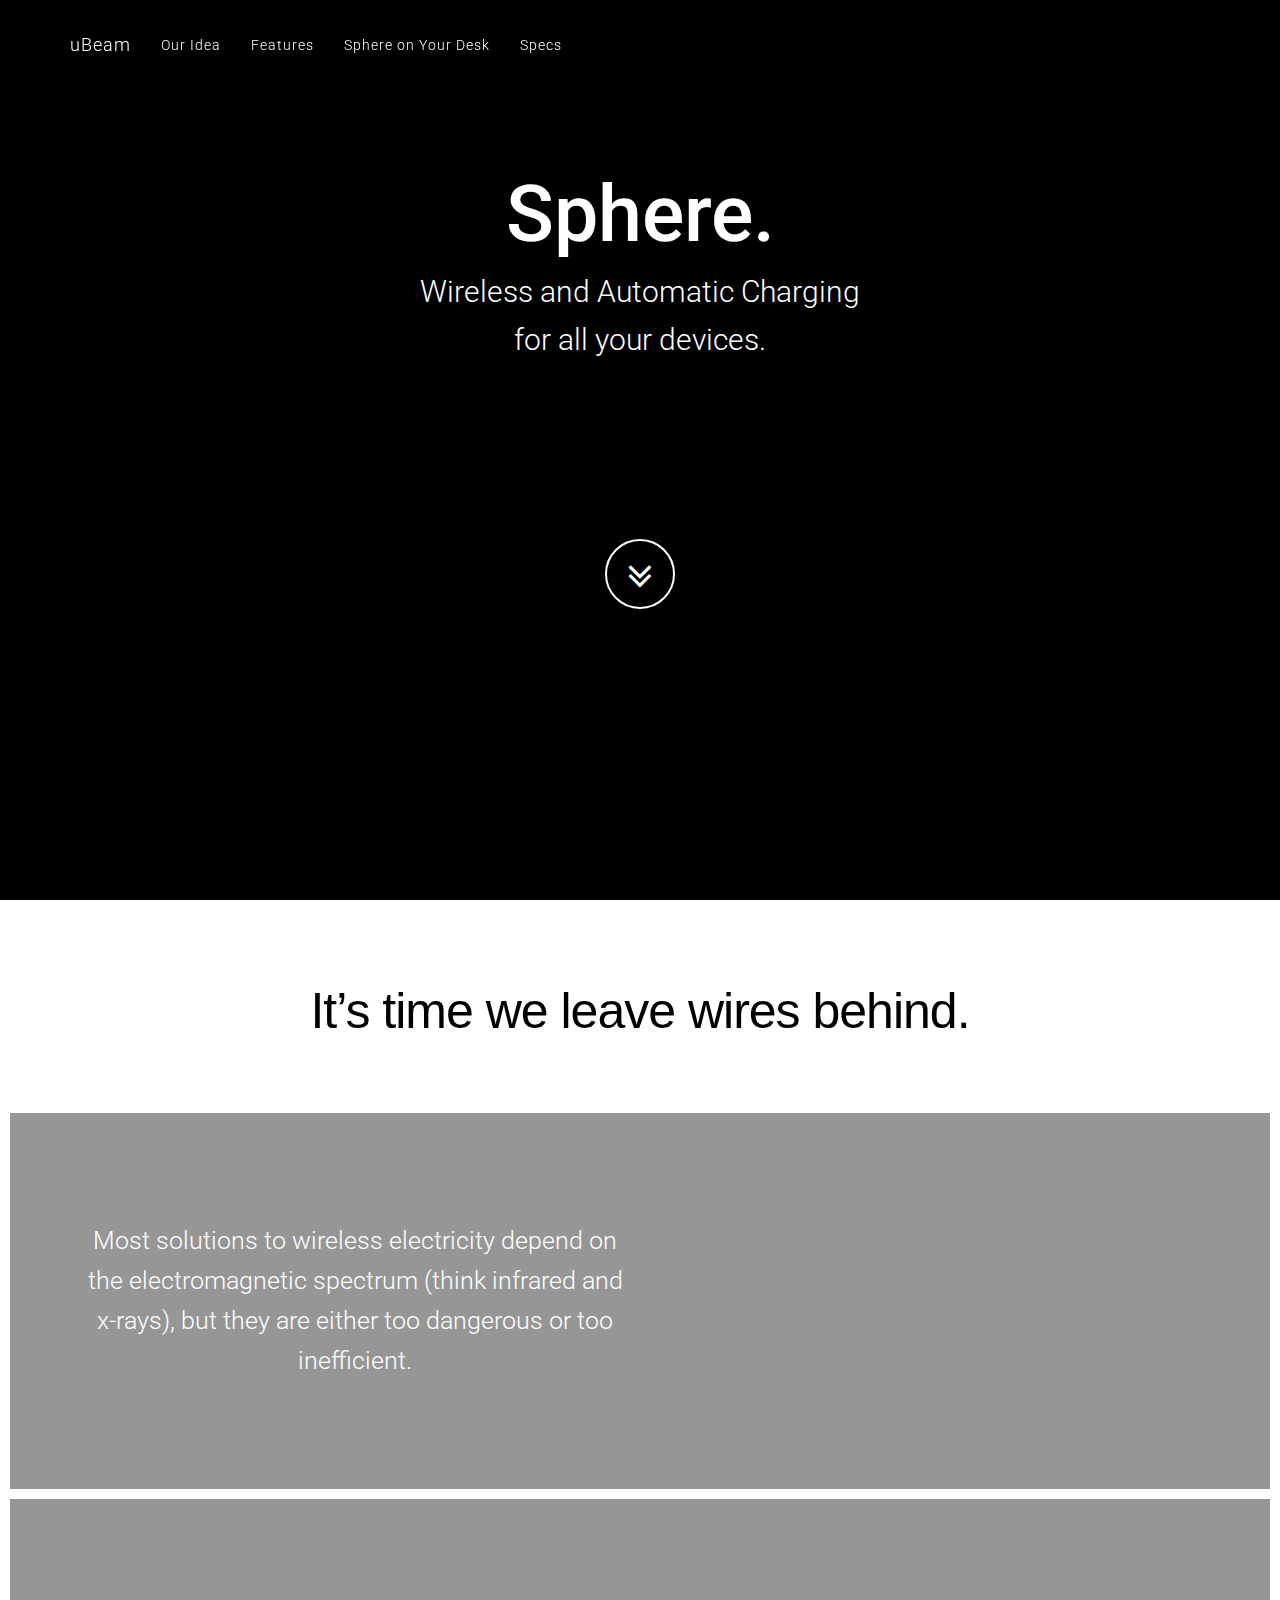
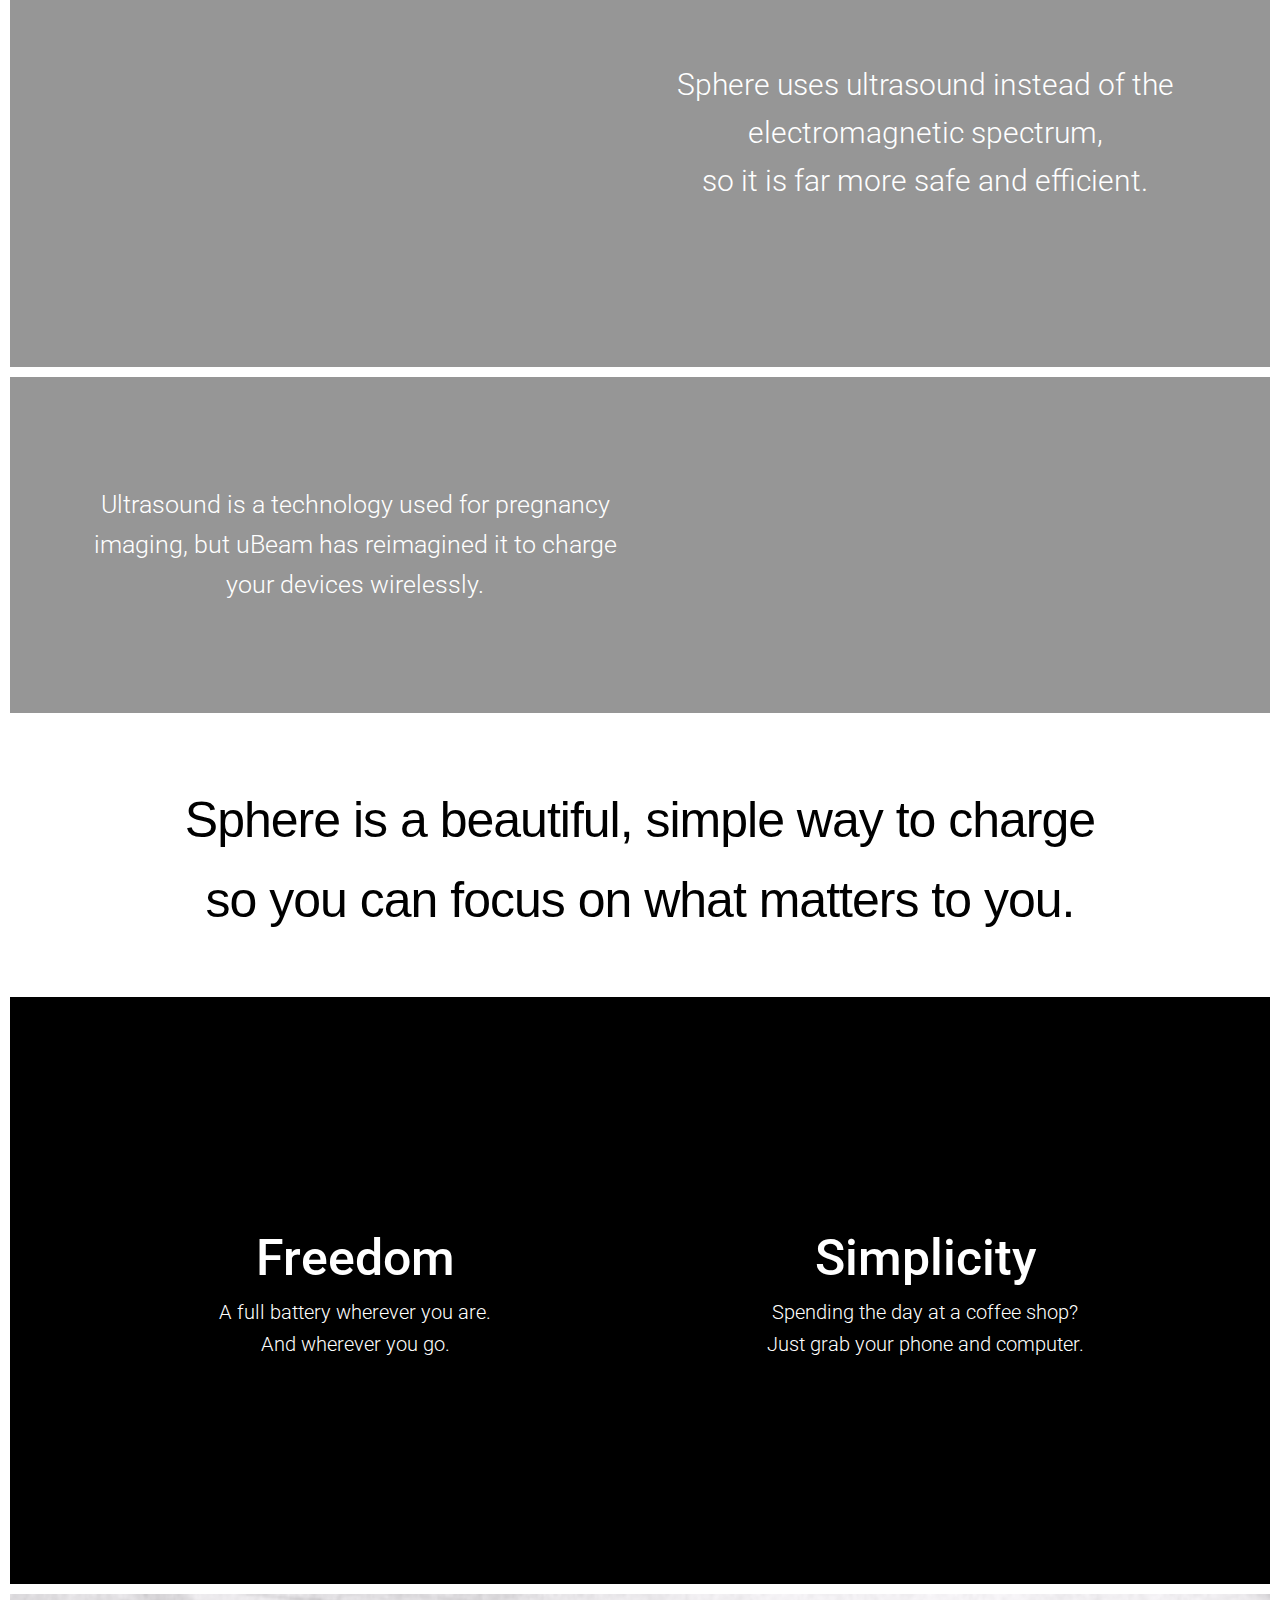
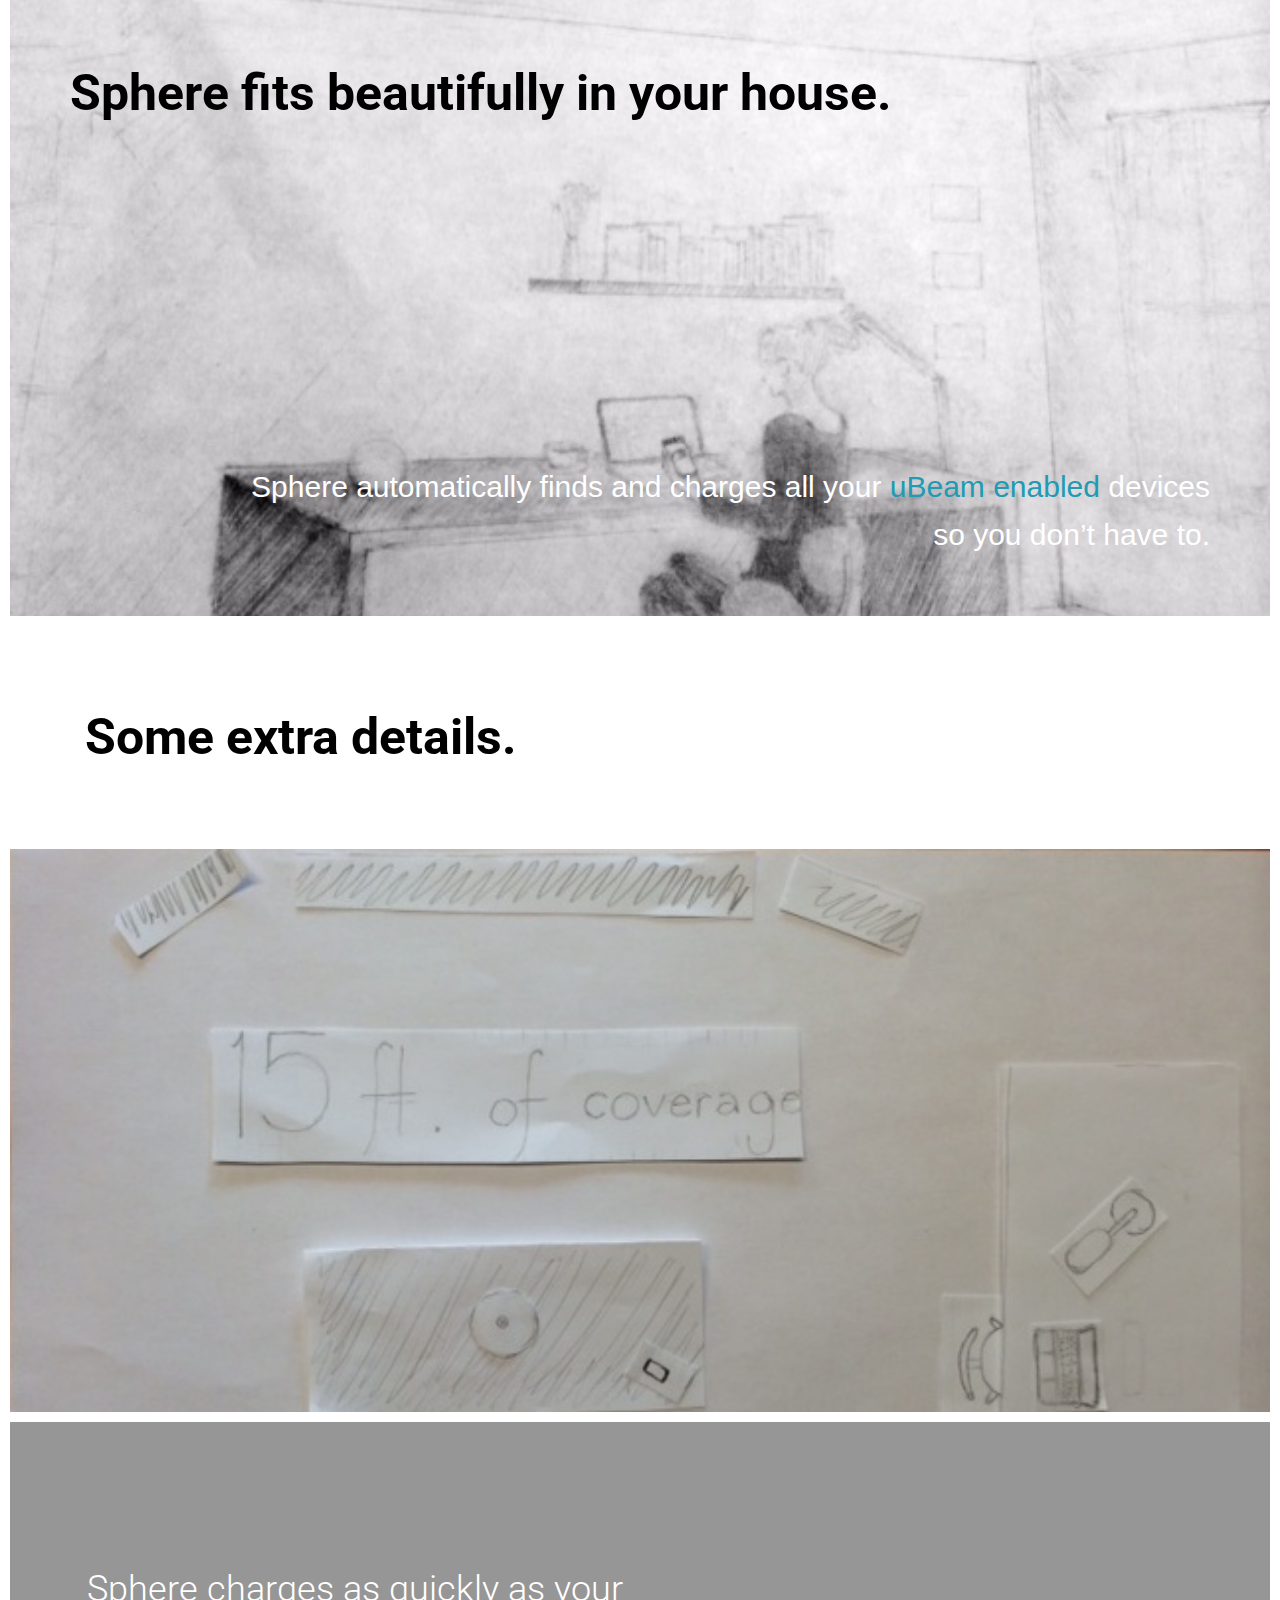
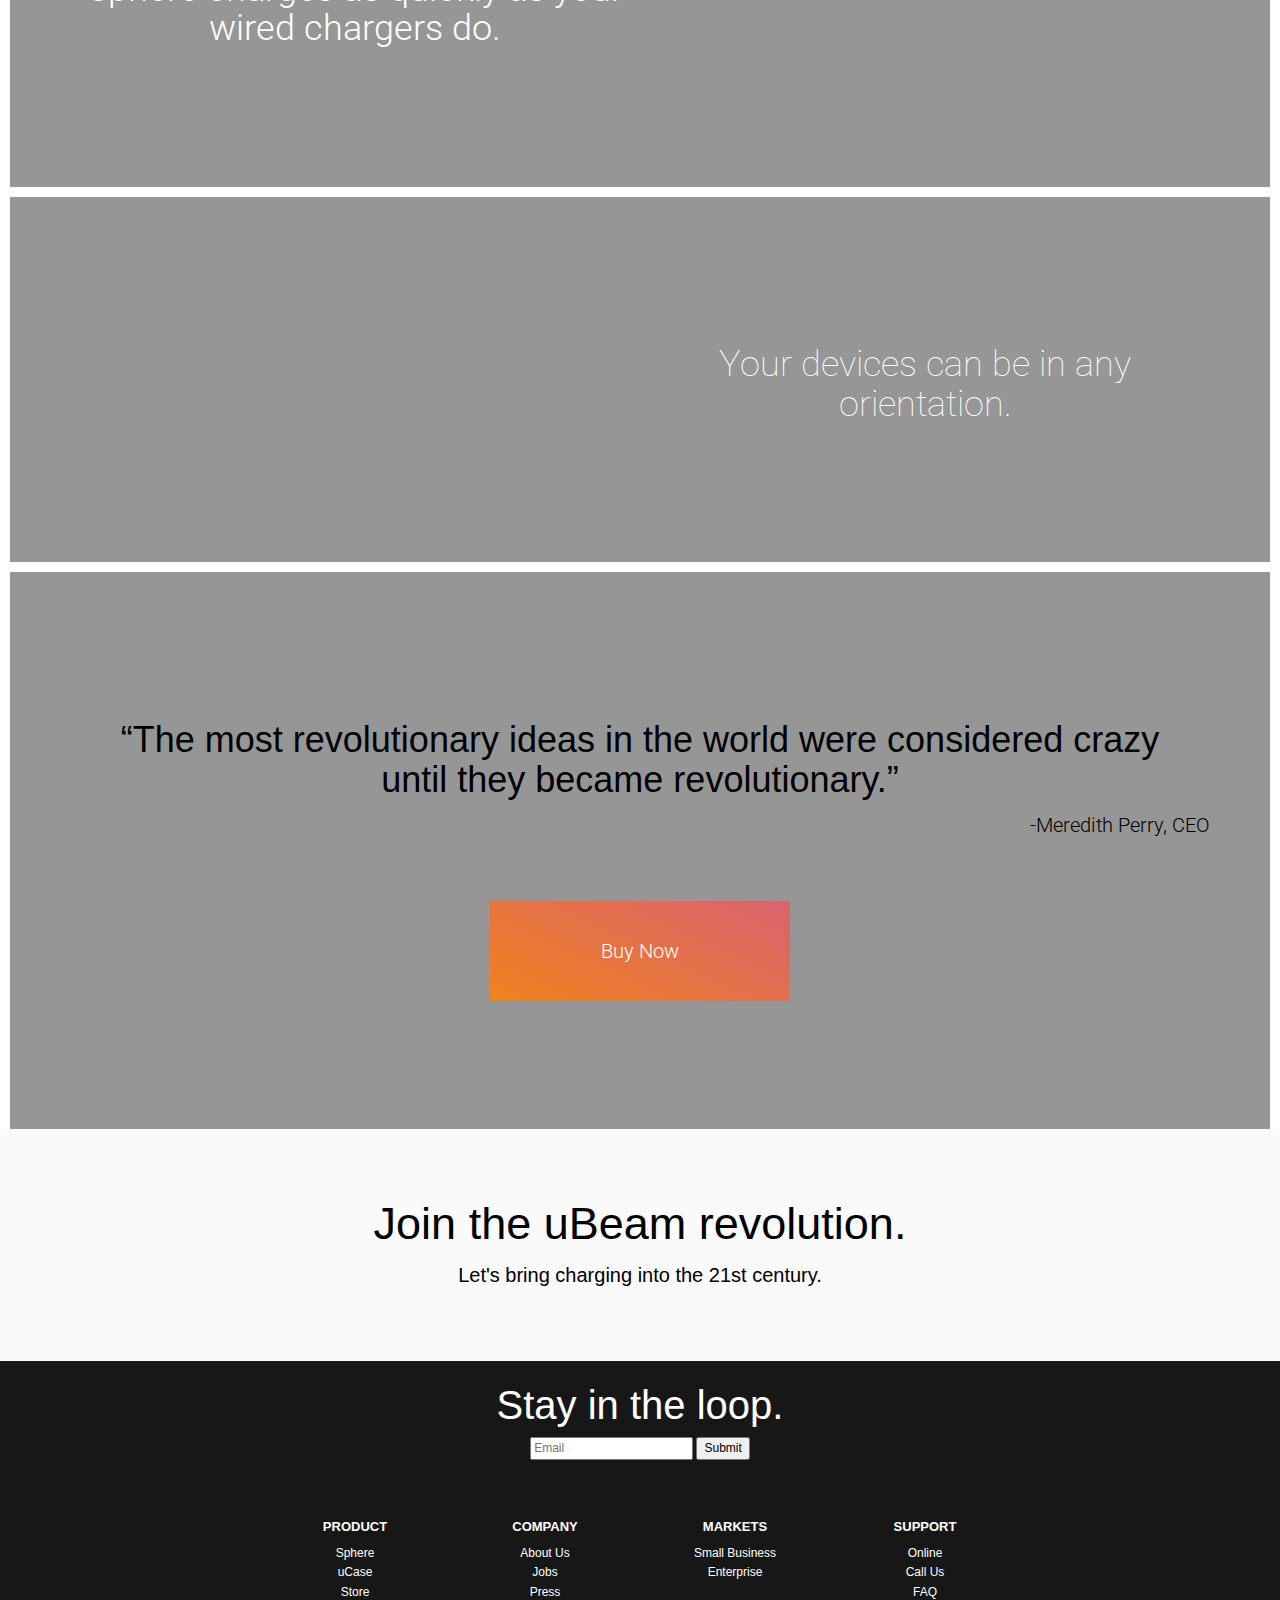
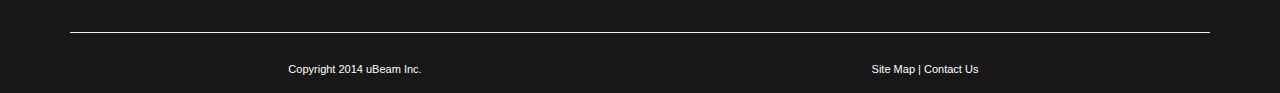
<file: index.html>
<!DOCTYPE html>
<html lang="en">

<head>

    <meta charset="utf-8">
    <meta http-equiv="X-UA-Compatible" content="IE=edge">
    <meta name="viewport" content="width=device-width, initial-scale=1">
    <meta name="description" content="">
    <meta name="author" content="">

    <title>uBeam: A World Free From Wires</title>
    
    <!-- Bootstrap Core CSS -->
    <link href="css/bootstrap.min.css" rel="stylesheet">

    <!-- Custom CSS -->
    <link href="css/homepage.css" rel="stylesheet">

    <!-- Custom Fonts -->
    <link href='http://fonts.googleapis.com/css?family=Roboto:400,300' rel='stylesheet' type='text/css'>
    
    <link href="font-awesome-4.1.0/css/font-awesome.min.css" rel="stylesheet" type="text/css">
    <link href="http://fonts.googleapis.com/css?family=Lora:400,700,400italic,700italic" rel="stylesheet" type="text/css">
    <link href="http://fonts.googleapis.com/css?family=Montserrat:400,700" rel="stylesheet" type="text/css">

    <!-- HTML5 Shim and Respond.js IE8 support of HTML5 elements and media queries -->
    <!-- WARNING: Respond.js doesn't work if you view the page via file:// -->
    <!--[if lt IE 9]>
        <script src="https://oss.maxcdn.com/libs/html5shiv/3.7.0/html5shiv.js"></script>
        <script src="https://oss.maxcdn.com/libs/respond.js/1.4.2/respond.min.js"></script>
    <![endif]-->

</head>


<body id="page-top" data-spy="scroll" data-target=".navbar-fixed-top">
    
    <!-- Navigation -->
    <nav class="navbar navbar-custom navbar-fixed-top" role="navigation">
        <div class="container">
            <div class="navbar-header">
                <button type="button" class="navbar-toggle" data-toggle="collapse" data-target=".navbar-main-collapse">
                    <i class="fa fa-bars"></i>
                </button>
                <a class="navbar-brand page-scroll" href="#page-top">
                    <span class="light"></span>uBeam
                </a>
            </div>

            <!-- Collect the nav links, forms, and other content for toggling -->
            <div class="collapse navbar-collapse navbar-left navbar-main-collapse">
                <ul class="nav navbar-nav">
                    <!-- Hidden li included to remove active class from about link when scrolled up past about section -->
                    <li class="hidden"><a href="#page-top"></a></li>
                    <li><a class="page-scroll" href="#about">Our Idea</a></li>
                    <li><a class="page-scroll" href="#contact">Features</a></li>
                    <li><a class="page-scroll" href="#example">Sphere on Your Desk</a></li>
                    <li><a class="page-scroll" href="#specs">Specs</a></li>
                </ul>
             </div>
            <!-- /.navbar-collapse -->
        </div>
        <!-- /.container -->
    </nav>

    <!-- Intro Header -->
    <header class="intro">
        <div class="intro-body">
            <div class="container">
                    <h1 class="brand-heading">Sphere.</h1>
                    <p> Wireless and Automatic Charging <br> for all your devices.</p>
            </div>
            <p1><a href="#about" class="btn btn-circle page-scroll">
                <i class="fa fa-angle-double-down animated"></i></a>
            </p1>
        </div>
    </header>

    <!-- About Section -->
    <section id="about" class="content-section text-center">
        <div class="about-section">
            <div class = "container">
                <h2>It’s time we leave wires behind. </h2>
            </div>
        </div>
    </section>
    
    <section id="core-tech1" class="content-section text-center">
        <div class="core-tech1">
            <div class="container">
                <div class="col-md-6"> <p>Most solutions to wireless electricity depend on the electromagnetic spectrum (think infrared and x-rays), but they are either too dangerous or too inefficient. </p></div>
            </div>
        </div>
    </section>
    
    <section id="core-tech2" class="content-section text-center">
        <div class="core-tech2">
            <div class="container">
                <div class="col-md-6"></div>
                <div class="col-md-6"><p>Sphere uses ultrasound instead of the electromagnetic spectrum, <br> so it is far more safe and efficient. </p></div>
            </div>
        </div>
    </section>
    
    <section id="core-tech3" class="content-section text-center">
        <div class="core-tech3">
            <div class="container">
                <div class="col-md-6"><p>Ultrasound is a technology used for pregnancy imaging, but uBeam has reimagined it to charge your devices wirelessly.</p></div>
            </div>
        </div>
    </section>
    
        <section id="core-tech4" class="content-section text-center">
            <div class="core-tech4">
                <div class="container">
                    <p>Sphere is a beautiful, simple way to charge <br> so you can focus on what matters to you.</p>
                </div>
            </div>
    </section>
     
    <!-- Contact Section -->
    <section id="contact" class="content-section text-center">
        <div class="contact-section">                 
            <div class = "row">
                <div class="container">
                    <div class = "freedom">
                        <div class = "col-md-6">
                            <h2>Freedom</h2>
                            <p>A full battery wherever you are. <br> And wherever you go.</p>
                        </div>
                    </div>
                    <div class = "simplicty">
                        <div class = "col-md-6">
                            <h2>Simplicity</h2>
                            <p>Spending the day at a coffee shop? <br> Just grab your phone and computer.</p>
                        </div>
                    </div>
                </div>
            </div>
        </div>
    </section>
    
    <section id="example" class="content-section text-center">
        <div class="example-section">
            <div class="container">
                    <h3 class="title">Sphere fits beautifully in your house.</h3>
                    <p>Sphere automatically finds and charges all your <a href="#">uBeam enabled</a> devices <br> so you don’t have to.</p>                
                </div>            
        </div>
    </section>
    
    <section id="specs" class="content-section text-center">
        <div class="specs-section">
            <div class="container">
                <div class = "col-md-6">
                    <h1>Some extra details.</h1>
                </div>
            </div>
        </div>
    </section>
    
    <section id="detail1" class="content-section text-center">
        <div class="detail1">
            <div class="container">
            </div>
        </div>
    </section>
    
    <section id="detail2" class="content-section text-center">
        <div class="detail2">
            <div class="container">
                <div class="col-md-6">
                    <h1>Sphere charges as quickly as your wired chargers do.</h1>
                </div>
                <div class="col-md-6"></div>
            </div>
        </div>
    </section>
    
    <section id="detail3" class="content-section text-center">
        <div class="detail3">
            <div class="container">
                <div class="col-md-6"></div>
                <div class="col-md-6">
                    <h1>Your devices can be in any orientation.</h1>
                </div>
            </div>
        </div>
    </section>
    
    <section id="end" class="content-section text-center">
        <div class="end">
            <div class="container">
                <h1>“The most revolutionary ideas in the world were considered crazy<br data-brackets-id='1735'> until they became revolutionary.”</h1>
                <p>-Meredith Perry, CEO</p>
                <a href="javascript:showOrHide_ME();"><button data-brackets-id='1738' type="ME" style="height:100px; width:300px"> Buy Now </button></a>
            </div>
        </div>
    </section>
    
    <section id="end2" class="content-section text-center">
        <div class="end2">
            <div class="container">
                <h1>Join the uBeam revolution.</h1>
                <p>Let's bring charging into the 21st century.</p>
            </div>
        </div>
    </section>
    
    <!-- Footer -->
        <footer>
        <div class="bottom">
            <div class = "row">
                <div class="container">
                    <div class="e-mail">
                        <h3>Stay in the loop.</h3>
                        <input type= "email" placeholder = "Email">
                        <input type= "submit">
                        </div>
                </div>
                <div class="container">
                        <div class = "col-md-2">
                            <h2></h2>
                            <p></p>
                        </div>
                        <div class = "col-md-2">
                            <h1>PRODUCT</h1>
                            <p>Sphere<br>uCase<br>Store</p>
                        </div>
                        
                        <div class = "col-md-2">
                            <h1>COMPANY</h1>
                            <p>About Us<br>Jobs<br>Press</p>
                        </div>
                        
                        <div class = "col-md-2">
                            <h1>MARKETS</h1>
                            <p>Small Business<br>Enterprise</p>
                        </div>
                        
                        <div class = "col-md-2">
                            <h1>SUPPORT</h1>
                            <p>Online<br>Call Us<br>FAQ</p>
                        </div>
                </div>
            </div>
            
            <div class="container">
                <hr>
                <div class = "col-md-6">
                    <h2>Copyright 2014 uBeam Inc.</h2>
                </div>
                <div class = "col-md-6">
                    <h2>Site Map     |     Contact Us</h2>
                </div>
            </div>
        </div> 
    </footer>

    <!-- jQuery Version 1.11.0 -->
    <script src="js/jquery-1.11.0.js"></script>

    <!-- Bootstrap Core JavaScript -->
    <script src="js/bootstrap.min.js"></script>

    <!-- Plugin JavaScript -->
    <script src="js/jquery.easing.min.js"></script>

    <!-- Custom Theme JavaScript -->
    <script src="js/grayscale.js"></script>

</body>

</html>
</file>
<file: css/homepage.css>
/*!
 * Start Bootstrap - Grayscale Bootstrap Theme (http://startbootstrap.com)
 * Code licensed under the Apache License v2.0.
 * For details, see http://www.apache.org/licenses/LICENSE-2.0.
 */

body {
    width: 100%;
    height: 100%;
    font-family: "Roboto", sans-serif; 
    font-weight: 300;
    color: black;
    background: rgb(250,250,250);
}

html {
    width: 100%;
    height: 100%;
}

h1,
h2,
h3,
h4,
h5,
h6 {
    font-family: "HelveticaNeue-Thin", "Helvetica Neue Light", "Helvetica Neue", Helvetica, Arial, "Lucida Grande", sans-serif;        /*main title attributes*/
}

p {
    font-size: 18px;
    line-height: 1.5;
}

@media(min-width:727px) {
    p {
        font-size: 20px;
        line-height: 1.6;
    }
}

a {
    color: #219ab3;
    -webkit-transition: all .2s ease-in-out;
    -moz-transition: all .2s ease-in-out;
    transition: all .2s ease-in-out;
}

a:hover,
a:focus {
    text-decoration: none;
    color: #11505d;
}

.light {
    font-weight: 400;
}

.navbar-custom {
    margin-bottom: 0;
    border-bottom: 1px solid rgba(255,255,255,.3);
    text-transform: none;
}

.navbar-custom .navbar-brand {
    padding-right: auto;
}

.navbar-custom .navbar-brand:focus {
    outline: 0;
}

.navbar-custom .navbar-brand .navbar-toggle {
    padding: 4px 6px;
    font-size: 16px;
    color: #fff;
}

.navbar-custom .navbar-brand .navbar-toggle:focus,
.navbar-custom .navbar-brand .navbar-toggle:active {
    outline: 0;
}

.navbar-custom a {
    color: white; /*nav bar text before scrolling down*/
}

.navbar-custom .nav li.active {
    outline: none;
    background-color: rgba(255,255,255,.3);
}

.navbar-custom .nav li a {
    -webkit-transition: background .3s ease-in-out;
    -moz-transition: background .3s ease-in-out;
    transition: background .3s ease-in-out;
}

.navbar-custom .nav li a:hover,
.navbar-custom .nav li a:focus,
.navbar-custom .nav li a.active {
    outline: 0;
    background-color: rgba(255,255,255,.3);
}

@media(min-width:767px) {
    .navbar {
        padding: 20px 0;
        border-bottom: 0;
        letter-spacing: 1px;
        background: 0 0;
        -webkit-transition: background .5s ease-in-out,padding .5s ease-in-out;
        -moz-transition: background .5s ease-in-out,padding .5s ease-in-out;
        transition: background .5s ease-in-out,padding .5s ease-in-out;
    }

    .top-nav-collapse {
        padding: 0;
        background: rgba(100,100,100, .98);
    }

    .navbar-custom.top-nav-collapse {
        border-bottom: 2px solid rgba(66,163,255, .8);
    }

}

.intro {
    text-align: center;
    color: white; 
    background: black;
    overflow: hidden;    
    
    -webkit-background-size: cover;
    -moz-background-size: cover;
    background-size: cover;
    -o-background-size: cover;
}

.intro .intro-body .brand-heading {
    margin-top: 15%;
    font-size: 79px;
    font-family: "Roboto", sans-serif; 
}

.intro .intro-body p {
    font-size: 30px;
    font-family: "HelveticaNeue-Thin";
        font-family: "Roboto", sans-serif; 
    font-weight: 300;
}

/*circle*/
.intro p1 {
    position: relative;
    top: 150px;
    display: block;
    text-align: center;  
}

@media(min-width:727px) {
    .intro {
        height: 100%;
        padding: 0;
    }

    .intro .intro-body .brand-heading {
    }

    .intro .intro-body .intro-text {
        font-size: 30px;
    }
}

.about-section {
    display: block;
    background: white;
    
    position: relative;
    padding-top: 5%;
    padding-bottom: 5%;
    
    -webkit-background-size: cover;
    -moz-background-size: cover;
    background-size: cover;
    -o-background-size: cover;
}

.about-section h2 {
    font-size: 50px;
    letter-spacing: -1px;
    font-family: "Arial", sans-serif; 
}

.about-section p {
    font-size: 20px;
    text-align: center;
    font-family: Arial;   
}

.core-tech1 {
    color: white;
    background: rgb(150,150,150);
    border-left: 10px solid white;
    border-right: 10px solid white;
}

.core-tech1 p {
    margin: 20% 0;
    font-size: 25px;
}

.core-tech2 {
    color: white;
    background: rgb(150,150,150);
    border-left: 10px solid white;
    border-right: 10px solid white;
    border-top: 10px solid white;
}

.core-tech2 p {
    margin: 30% 0;
    font-size: 30px;

}

.core-tech3 {
    color: white;
    background: rgb(150,150,150);
    border-left: 10px solid white;
    border-right: 10px solid white;
    border-top: 10px solid white;
}

.core-tech3 p {
    margin: 20% 0;
    font-size: 25px;

}

.core-tech4 {
    color: black;
    background: white;
    
    border-left: 10px solid white;
    border-right: 10px solid white;
    border-top: 10px solid white;
}

.core-tech4 p {
    margin: 5% 0;
    font-size: 50px;
    letter-spacing: -1px;
    font-family: "Arial", sans-serif; 
}

.contact-section {
    display: block;
    background: black;
    
    border-left: 10px solid white;
    border-right: 10px solid white;
}

.contact-section p {
    text-align: center;
    font-size: 20px;
    font-family: "Arial;
}

.contact-section h2 {
    font-size: 50px;
    font-family: "Roboto";
}

/*Simplicity and Freedom paragraphs*/
.contact-section .row {
    color: white;
    padding: 17% 0;
}

.example-section {
    padding-top: 4%;
    
    background: url('/img/photo.jpg');
        
    border-left: 10px solid white;
    border-right: 10px solid white;
    border-top: 10px solid white;
    
    -webkit-background-size: cover;
    -moz-background-size: cover;
    background-size: cover;
    -o-background-size: cover;
}

.example-section .title {
    font-family: "Roboto", sans-serif;
    font-size: 50px;
    font-weight: bold;
    text-align: left;
}

.example-section p {
    margin-top: 30%;
    margin-bottom: 5%;
    text-align: right;
    font-size: 30px;
    font-family: "Arial", sans-serif;
    color: white;
}

.specs-section {
    display: block;
    margin-left: auto;
    margin-right: auto;
    text-align: center;
    
    background: white;
    padding: 5% 0;
    
    border-left: 10px solid white;
    border-right: 10px solid white;
    border-top: 10px solid white;
}

.specs-section h1 {
    font-family: "Roboto", sans-serif;
    font-size: 50px;
    font-weight: bold;
    text-align: left;
}

.detail1 {
    background: url('../img/coverage.JPG') no-repeat;
    padding: 22% 0;
    -webkit-background-size: cover;
    -moz-background-size: cover;
    background-size: cover;
    -o-background-size: cover;
    
    border-left: 10px solid white;
    border-right: 10px solid white;
    border-top: 10px solid white;
}

.detail1 h1 {
    color: white;
    font-family: "Roboto", sans-serif;
    font-weight: 300;
}

.detail2 {
    background: rgb(150,150,150);
    padding: 10% 0%;
    
    border-left: 10px solid white;
    border-right: 10px solid white;
    border-top: 10px solid white;
}

.detail2 h1 {
    color: white;
    font-family: "Roboto", sans-serif; 
    font-weight: 300; /* this is the same font as the coretech panels because of the font-weight. play wtih that. */
}

.detail3 {
    background: rgb(150,150,150);
    padding: 10% 0%;
    
    border-left: 10px solid white;
    border-right: 10px solid white;
    border-top: 10px solid white;
}

.detail3 h1 {
    color: white;
    font-family: "Roboto", sans-serif;
    font-weight: 100; /* this is ever-so slightly thinner/more faint than detail2. */
}

.end {
    background: rgb(150,150,150);
    padding: 10% 0%;
    
    border-left: 10px solid white;
    border-right: 10px solid white;
    border-top: 10px solid white;
}

.end h1 {
    color: black;
    font-family: Arial;
    font-weight: 100;
}

.end p {
    text-align: right;
}

.end2 {
    color: black;
    font-family: Arial;
    font-weight: 100;
    margin-bottom: 50px;
    margin-top: 50px;
}

.end2 h1 {
    margin-top: 20px;
    font-size: 45px;
    color: black;
    font-family: Arial;
    font-weight: 100;
}

.end2 p {
    margin-bottom: 20px;
}

button[type=ME] {
    margin-top: 50px;
    background: -webkit-linear-gradient(65deg, rgba(239,130,30,1), rgba(233,88,104,.83));
    color: white;
    font-size: 20px;
    cursor: pointer;
    border:none;
}

.bottom {
    background:rgb(23,23,23);
    text-align: center;
    padding-top: 2px; 
    padding-bottom: 8px; 
    font-family: "Arial";
}

.bottom p {
    font-size: 12px;
    color: white;
    font-weight: thin;
        
}

.e-mail{
    padding-bottom: 40px; 
    font-size: 12px;
    font-family: "Arial";
}

.bottom h3{
    font-size: 40px;
    color: white;
    font-weight:
    font-family: "Arial"
}

.bottom h1{
    font-size: 13px;
    color: white;
    font-weight: bold;
    font-family: "Arial"

}

.bottom h2{
    font-size: 11px;
   color:white;
    font-weight:;
    font-family: "Arial"
}

.bottom hr{
  background color:rgb(180,203,243);  
    margin-bottom: 10px;
}

.e-mail ul {
    position: relative;
    top: 20px;
}

footer {
}

footer p {
}

@media(min-width:767px) {

}

.btn-circle { 
    
    /*small version
    width: 40px;
    height: 40px;
    padding: 1px 1px ;
    border: 2px solid #fff;
    border-radius: 35px;
    font-size: 30px;*/
    
    width: 70px;
    height: 70px;
    margin-top: 15px;
    padding: 7px 16px;
    border: 2px solid #fff;
    border-radius: 35px;
    font-size: 40px;
    color: #fff;
    background: 0 0;
    -webkit-transition: background .3s ease-in-out;
    -moz-transition: background .3s ease-in-out;
    transition: background .3s ease-in-out;
}

.btn-circle:hover,
.btn-circle:focus {
    outline: 0;
    color: #fff;
    background: rgba(255,255,255,.1);
}

.btn-circle i.animated {
    -webkit-transition-property: -webkit-transform;
    -webkit-transition-duration: 1s;
    -moz-transition-property: -moz-transform;
    -moz-transition-duration: 1s;
}

.btn-circle:hover i.animated {
    -webkit-animation-name: pulse;
    -moz-animation-name: pulse;
    -webkit-animation-duration: 1.5s;
    -moz-animation-duration: 1.5s;
    -webkit-animation-iteration-count: infinite;
    -moz-animation-iteration-count: infinite;
    -webkit-animation-timing-function: linear;
    -moz-animation-timing-function: linear;
}

@-webkit-keyframes pulse {    
    0 {
        -webkit-transform: scale(1);
        transform: scale(1);
    }

    50% {
        -webkit-transform: scale(1.2);
        transform: scale(1.2);
    }

    100% {
        -webkit-transform: scale(1);
        transform: scale(1);
    }
}

@-moz-keyframes pulse {    
    0 {
        -moz-transform: scale(1);
        transform: scale(1);
    }

    50% {
        -moz-transform: scale(1.2);
        transform: scale(1.2);
    }

    100% {
        -moz-transform: scale(1);
        transform: scale(1);
    }
}

.btn {
    text-transform: none;
    font-family: Montserrat,"Helvetica Neue",Helvetica,Arial,sans-serif;
    font-weight: 400;
    -webkit-transition: all .3s ease-in-out;
    -moz-transition: all .3s ease-in-out;
    transition: all .3s ease-in-out;
}

.btn-default {
    border: 1px solid #219ab3;
    color: #219ab3;
    background-color: transparent;
}

.btn-default:hover,
.btn-default:focus {
    border: 1px solid #219ab3;
    outline: 0;
    color: #000;
    background-color: #219ab3;
}

ul.banner-social-buttons {
    margin-top: 0;
}

@media(max-width:1199px) {
    ul.banner-social-buttons {
        margin-top: 15px;
    }
}

@media(max-width:767px) {
    ul.banner-social-buttons li {
        display: block;
        margin-bottom: 20px;
        padding: 0;
    }

    ul.banner-social-buttons li:last-child {
        margin-bottom: 0;
    }
}

::-moz-selection {
    text-shadow: none;
    background: #fcfcfc;
    background: rgba(255,255,255,.2);
}

::selection {
    text-shadow: none;
    background: #fcfcfc;
    background: rgba(255,255,255,.2);
}

img::selection {
    background: 0 0;
}

img::-moz-selection {
    background: 0 0;
}

body {
    webkit-tap-highlight-color: rgba(255,255,255,.2);
}
</file>
